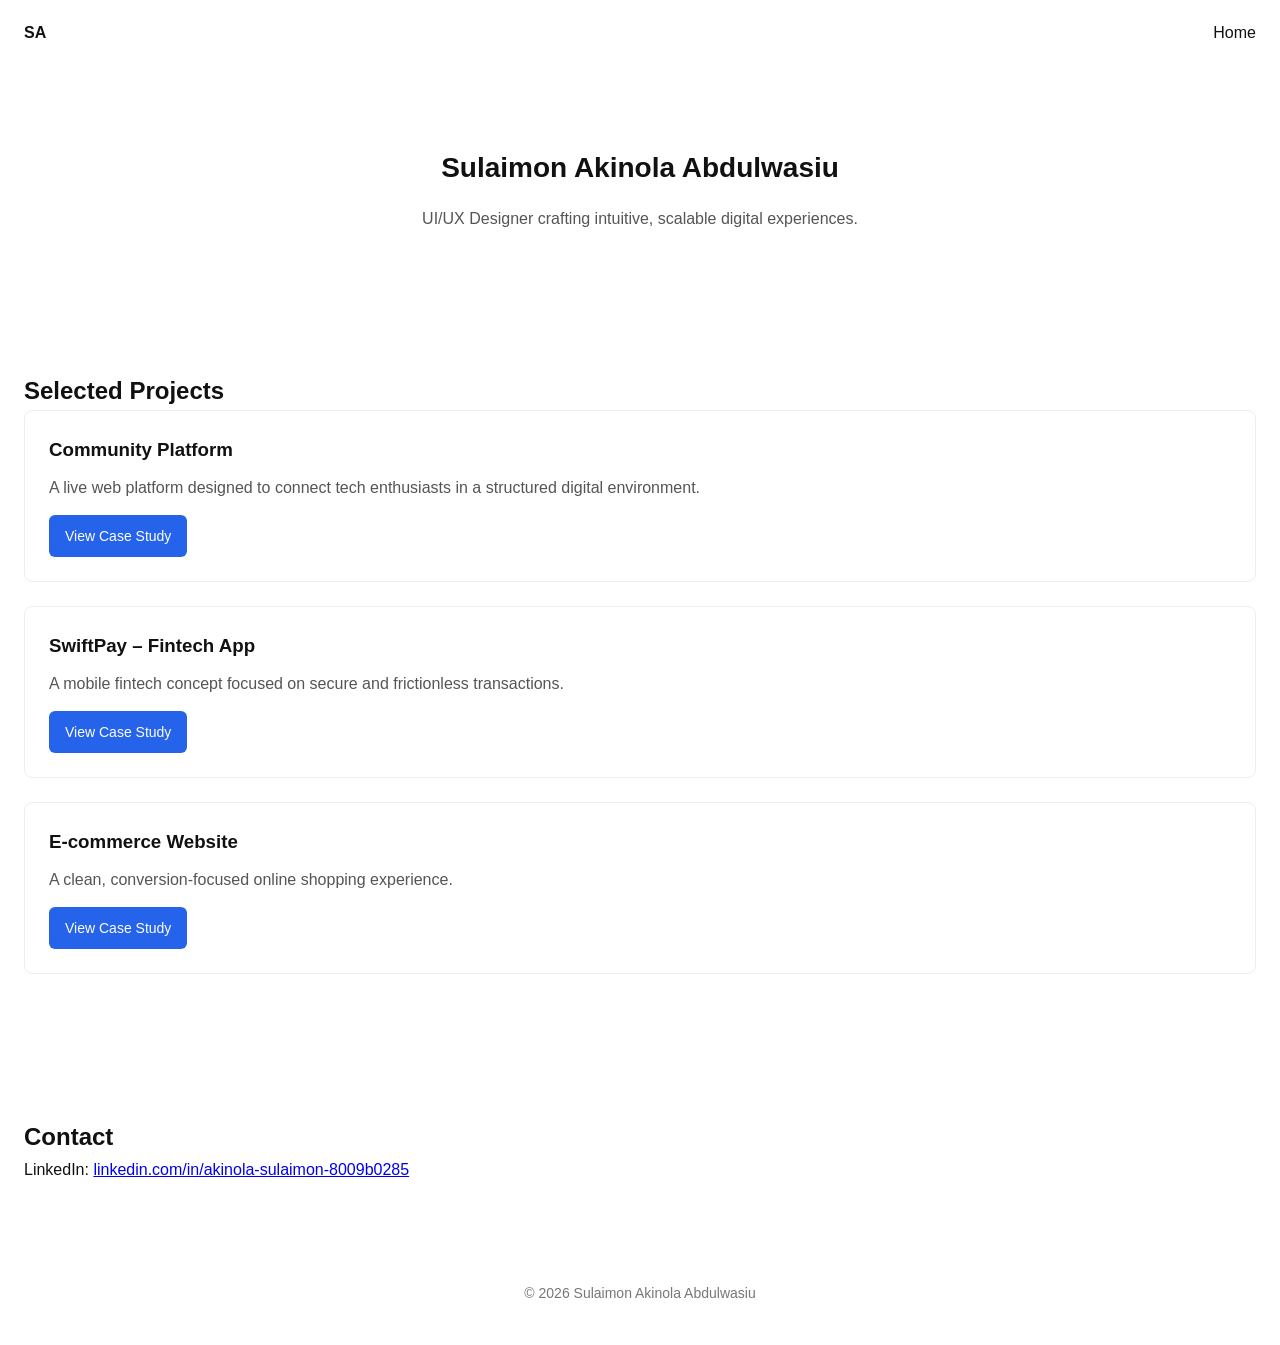
<file: index.html>
<!DOCTYPE html>
<html lang="en">
<head>
  <meta charset="UTF-8">
  <title>Sulaimon Akinola Abdulwasiu | UI/UX Designer</title>
  <meta name="viewport" content="width=device-width, initial-scale=1.0">
  <link rel="stylesheet" href="style.css">
</head>
<body>

<header class="nav">
  <div class="logo">SA</div>
  <nav>
    <a href="index.html">Home</a>
  </nav>
</header>

<section class="hero">
  <h1>Sulaimon Akinola Abdulwasiu</h1>
  <p class="subtitle">
    UI/UX Designer crafting intuitive, scalable digital experiences.
  </p>
</section>

<section class="section">
  <h2>Selected Projects</h2>

  <div class="project-card">
    <h3>Community Platform</h3>
    <p>
      A live web platform designed to connect tech enthusiasts in a structured digital environment.
    </p>
    <a href="community.html" class="button">View Case Study</a>
  </div>

  <div class="project-card">
    <h3>SwiftPay – Fintech App</h3>
    <p>
      A mobile fintech concept focused on secure and frictionless transactions.
    </p>
    <a href="swiftpay.html" class="button">View Case Study</a>
  </div>

  <div class="project-card">
    <h3>E-commerce Website</h3>
    <p>
      A clean, conversion-focused online shopping experience.
    </p>
    <a href="ecommerce.html" class="button">View Case Study</a>
  </div>

</section>

<section class="section">
  <h2>Contact</h2>
  <p>
    LinkedIn:
    <a href="http://linkedin.com/in/akinola-sulaimon-8009b0285" target="_blank">
      linkedin.com/in/akinola-sulaimon-8009b0285
    </a>
  </p>
</section>

<footer class="footer">
  © 2026 Sulaimon Akinola Abdulwasiu
</footer>

</body>
</html>
</file>
<file: style.css>
* {
  margin: 0;
  padding: 0;
  box-sizing: border-box;
  font-family: Arial, Helvetica, sans-serif;
}

body {
  background: #ffffff;
  color: #111;
  line-height: 1.6;
}

.nav {
  display: flex;
  justify-content: space-between;
  align-items: center;
  padding: 20px 24px;
}

.nav a {
  text-decoration: none;
  color: #111;
  margin-left: 16px;
  font-weight: 500;
}

.logo {
  font-weight: 700;
}

.hero {
  padding: 80px 24px;
  text-align: center;
}

.hero h1 {
  font-size: 28px;
  margin-bottom: 16px;
}

.subtitle {
  color: #555;
  font-size: 16px;
}

.section {
  padding: 60px 24px;
}

.project-card {
  border: 1px solid #eee;
  padding: 24px;
  margin-bottom: 24px;
  border-radius: 8px;
}

.project-card h3 {
  margin-bottom: 10px;
}

.project-card p {
  margin-bottom: 14px;
  color: #555;
}

.button {
  display: inline-block;
  padding: 10px 16px;
  background: #2563eb;
  color: white;
  text-decoration: none;
  border-radius: 6px;
  font-size: 14px;
}

.case-content {
  padding: 24px;
}

.case-content h2 {
  margin-top: 30px;
  margin-bottom: 10px;
}

.case-content img {
  width: 100%;
  margin-top: 20px;
  border-radius: 8px;
}

.footer {
  text-align: center;
  padding: 40px 20px;
  font-size: 14px;
  color: #777;
}
</file>
